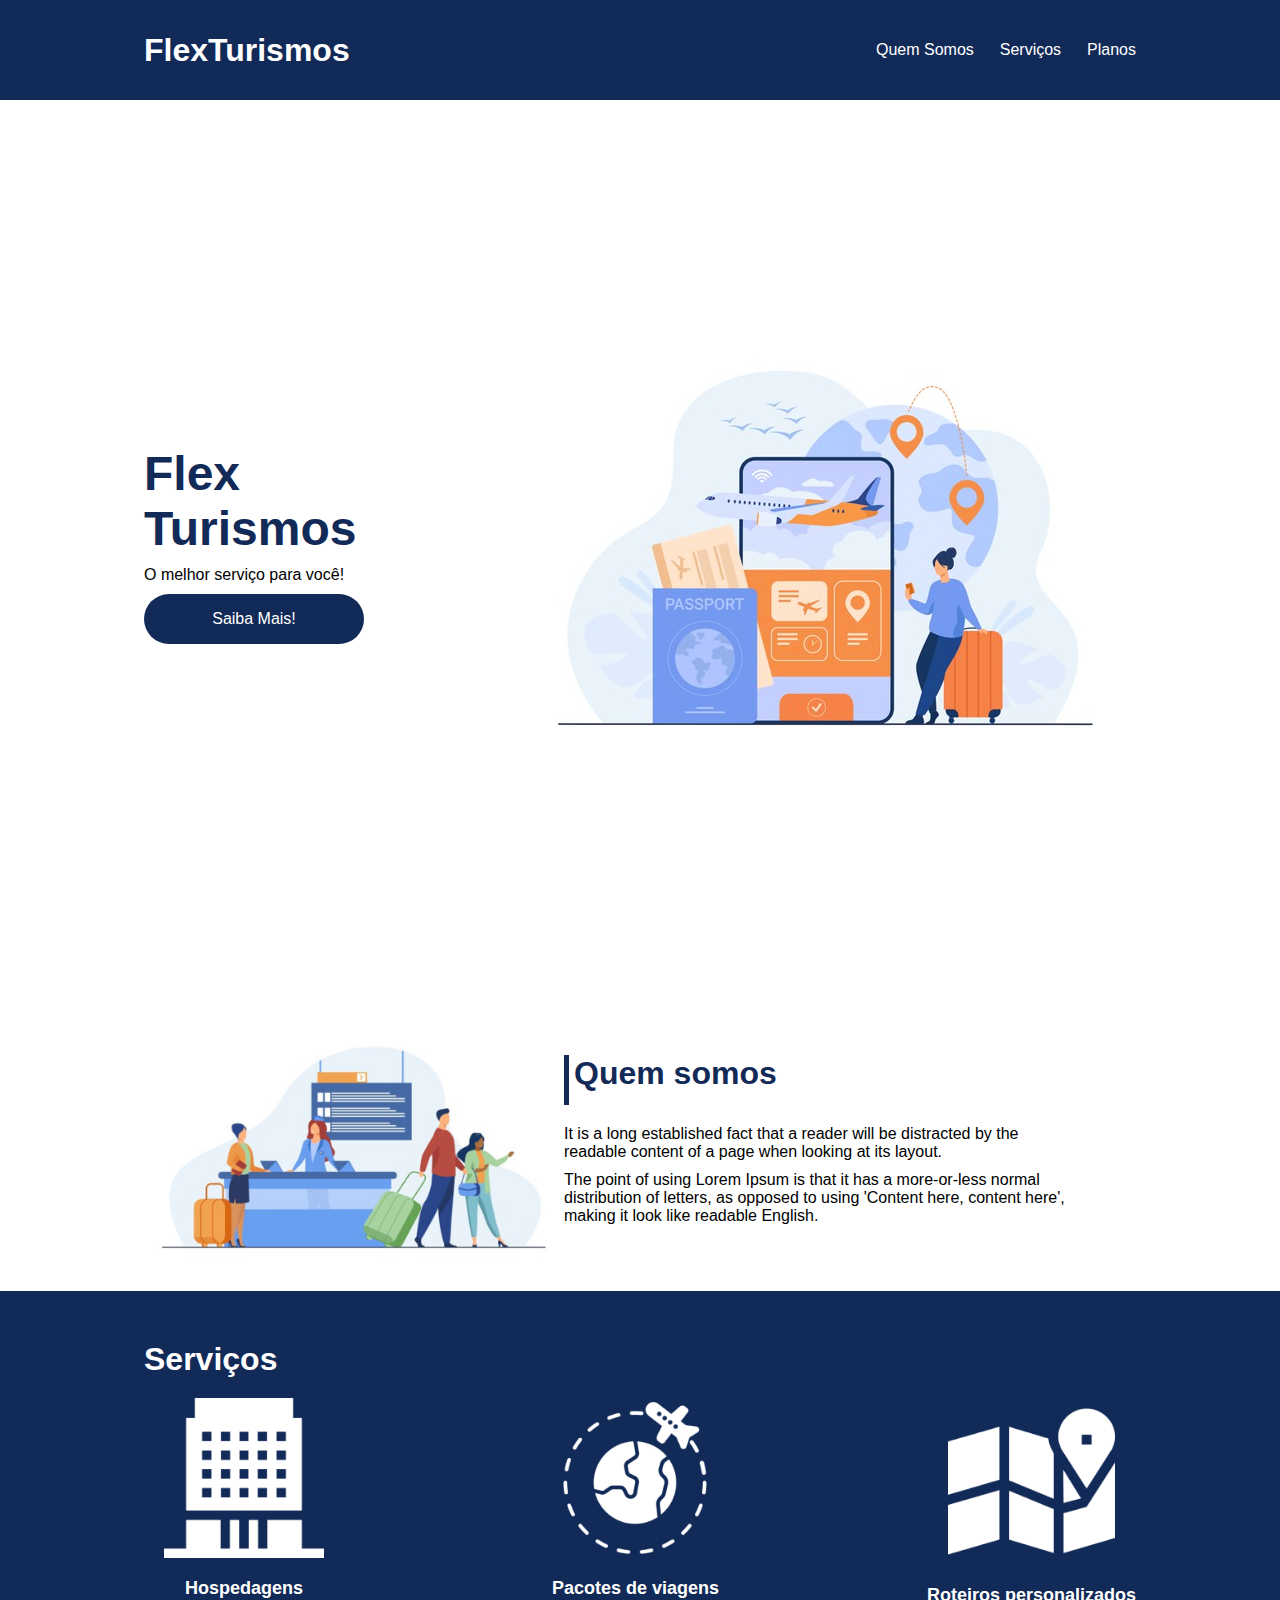
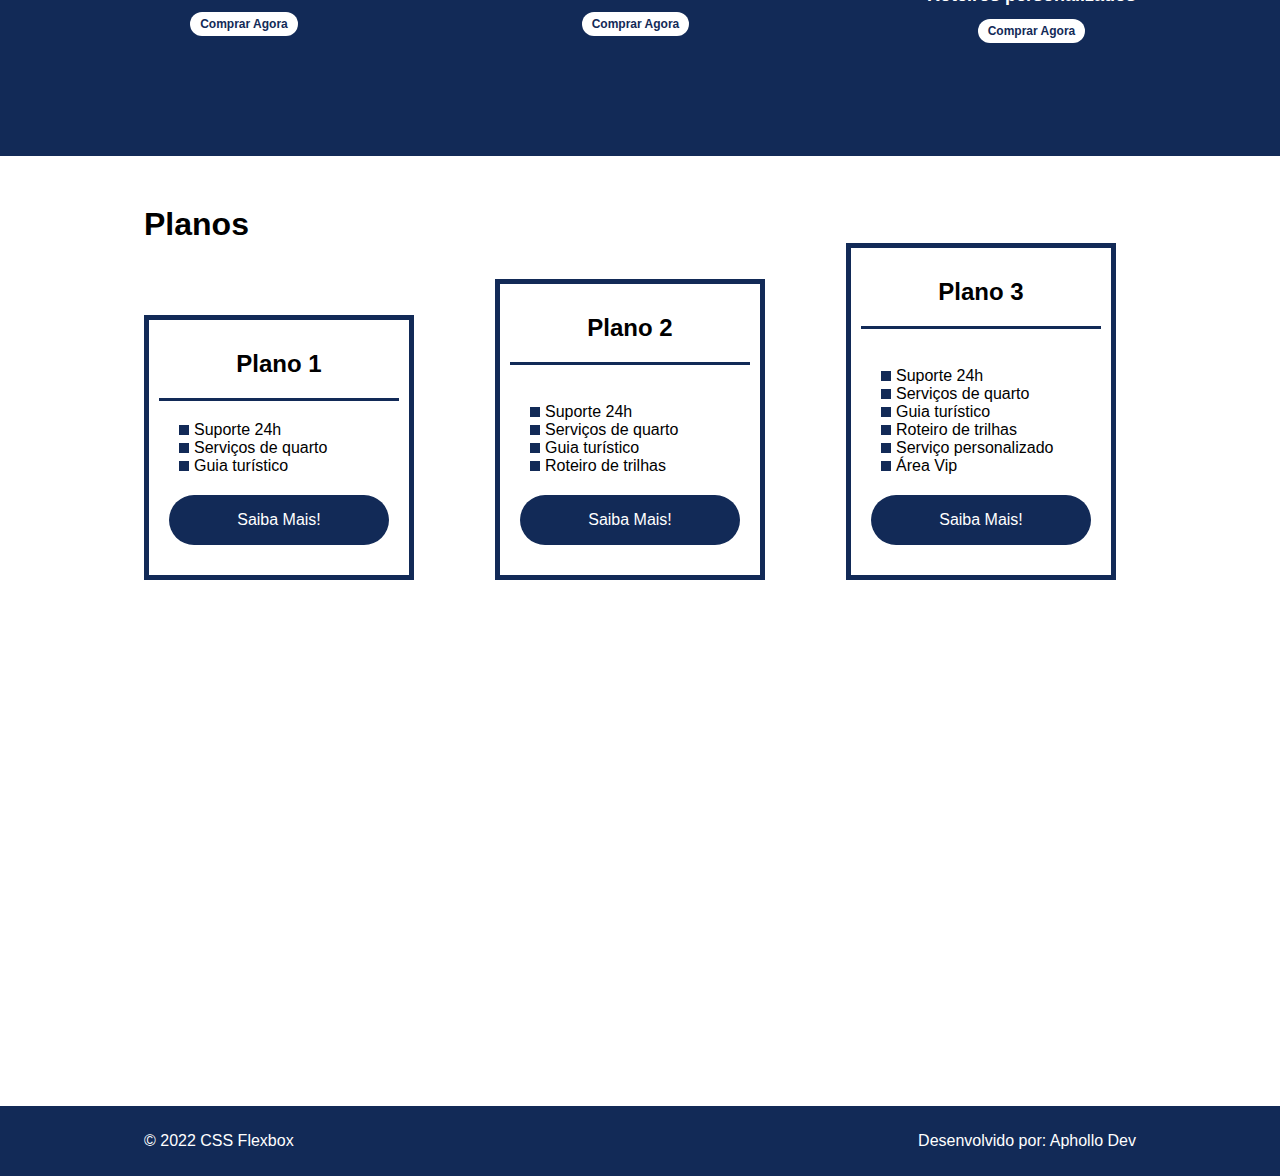
<file: html5-css3/desafio-flex-box/index.html>
<!DOCTYPE html>
<html lang="pt-br">
<head>
    <meta charset="UTF-8">
    <meta name="viewport" content="width=device-width, initial-scale=1.0">
    <title>Flex Turismos</title>
    <link rel="stylesheet" href="./style.css">
</head>
<body>
    <header>
        <div class="flex-container menu">
            <div>
                <h1>FlexTurismos</h1>
            </div>
            <ul class="list-items">
                <li><a href="#quem-somos">Quem Somos</a></li>
                <li><a href="#servicos">Serviços</a></li>
                <li><a href="#planos">Planos</a></li>
            </ul>
        </div>
    </header>

    <div class="flex-container apresentacao">
        <div class="texto-apresentacao">
            <h1>Flex <br>Turismos</h1>
            <p>O melhor serviço para você!</p>
            <a href="" class="btn">Saiba Mais!</a>
        </div>

        <div>
            <div><img src="./images/0-main.png" alt="banner de apresentação"></div>
        </div>
    </div>

    <div class="flex-container" id="quem-somos">
        <div>
            <h2>Quem somos</h2>
            <p>It is a long established fact that a reader will be distracted by the readable content of a page when looking at its layout. </p>
            <p>The point of using Lorem Ipsum is that it has a more-or-less normal distribution of letters, as opposed to using 'Content here, content here', making it look like readable English.</p>
        </div>
        <div>
            <img src="./images/1-quem-somos.png" alt="balcão de atendimento">
        </div>
    </div>

    <div class="container-externo">
        <div class="flex-container" id="servicos">
            <div>
                <h2>Serviços</h2>
            </div>
            <div class="list-servicos">
                <div class="item-servico">
                    <div><img src="./images/icon-2.png" alt="hospedagens"></div>
                    <p>Hospedagens</p>
                    <a href="#">Comprar Agora</a>
                </div>
                <div class="item-servico">
                   <div><img src="./images/icon-1.png" alt="pacote de viagens"></div>
                   <p>Pacotes de viagens</p>
                   <a href="#">Comprar Agora</a>
                </div>
                <div class="item-servico">
                    <div><img src="./images/icon-3.png" alt="roteiros personalizados"></div>
                    <p>Roteiros personalizados</p>
                    <a href="#">Comprar Agora</a>
                </div>
            </div>
        </div>
    </div>

    <div class="flex-container" id="planos">

        <div><h2>Planos</h2></div>

        <div class="list-planos">
            <div class="item-plano">
                <h3>Plano 1</h3>
                <ul>
                    <li>Suporte 24h</li>
                    <li>Serviços de quarto</li>
                    <li>Guia turístico</li>
                </ul>
                <a href="#" class="btn">Saiba Mais!</a>
            </div>
            <div class="item-plano">
                <h3>Plano 2</h3>
                <br>
                <ul>
                    <li>Suporte 24h</li>
                    <li>Serviços de quarto</li>
                    <li>Guia turístico</li>
                    <li>Roteiro de trilhas</li>
                </ul>
                <a href="#" class="btn">Saiba Mais!</a>
            </div>
            <div class="item-plano">
                <h3>Plano 3</h3>
                <br>
                <ul>
                    <li>Suporte 24h</li>
                    <li>Serviços de quarto</li>
                    <li>Guia turístico</li>
                    <li>Roteiro de trilhas</li>
                    <li>Serviço personalizado</li>
                    <li>Área Vip</li>
                </ul>
                <a href="#" class="btn">Saiba Mais!</a>
            </div>
        </div>
    </div>

    <footer>
        <div class="flex-container footer">
            <p>&copy; 2022 CSS Flexbox</p>
            <p>Desenvolvido por: Aphollo Dev</p>
        </div>
    </footer>
</body>
</html>
</file>
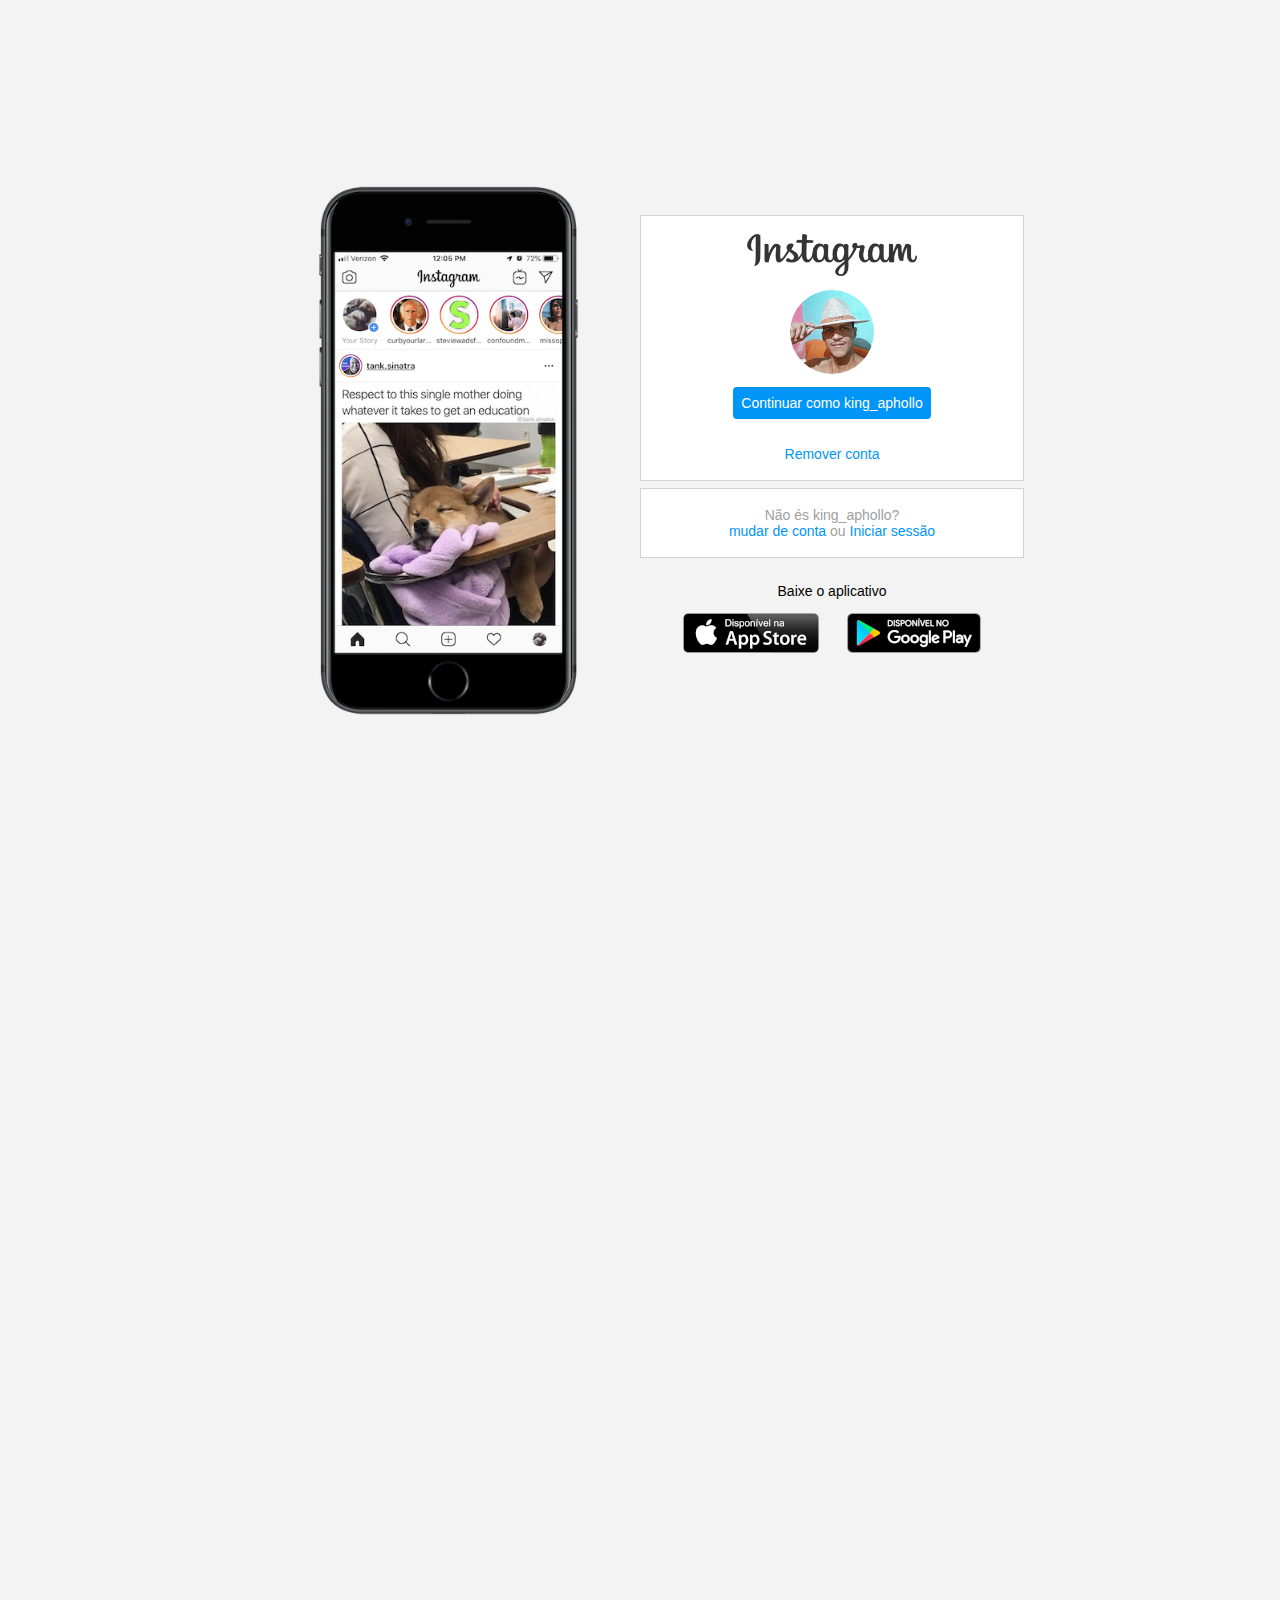
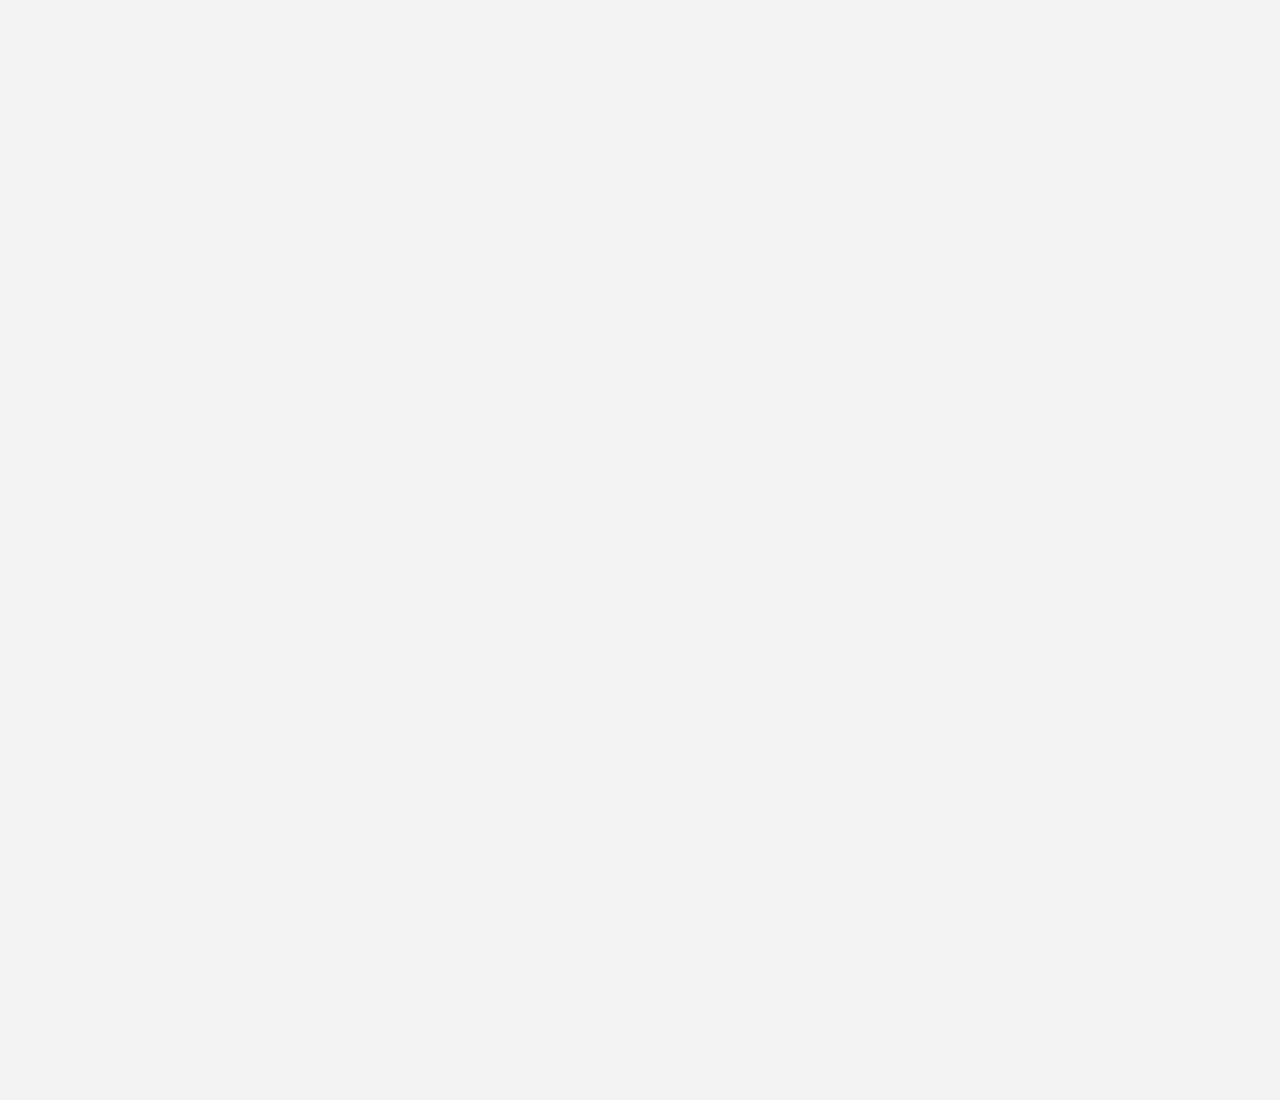
<file: html5-css3/desafio-instagram/index.html>
<!DOCTYPE html>
<html lang="pt-BR">
<head>
    <meta charset="UTF-8">
    <meta http-equiv="X-UA-Compatible" content="IE=edge">
    <meta name="viewport" content="width=device-width, initial-scale=1.0">
    <link rel="stylesheet" href="style.css">
    <title>Instagram</title>
</head>
<body>
    <div class="instagram-wrapper">
        <div class="instagram-phone">
            <img src="img/inst-phone.png" alt="cellphone">
        </div>
        <div class="instagram-continue">
            <div class="group">
                <img src="img/logo-instagram.png" class="instagram-logo" alt="instagram logo">
                <div class="profile-photo">
                    <img src="img/PHM.jpg" alt="photo perfil">
                </div>
                <a href="#" class="instagram-login">Continuar como king_aphollo</a>
                <a href="#" class="instagram-logout">Remover conta</a>
            </div>
            <div class="group">
                <p class="not-account">Não és king_aphollo?</p>
                <p class="not-account">
                    <span class="link-blue">mudar de conta</span> ou 
                    <span class="link-blue">Iniciar sessão</span>
                </p>
            </div>
            <div class="get-the-app">
                <p class="get-app">Baixe o aplicativo</p>
                <div class="download">
                    <a href="#" class="app-download"></a>
                    <a href="#" class="app-download"></a>
                </div>
            </div>
        </div>
    </div>
</body>
</html>
</file>
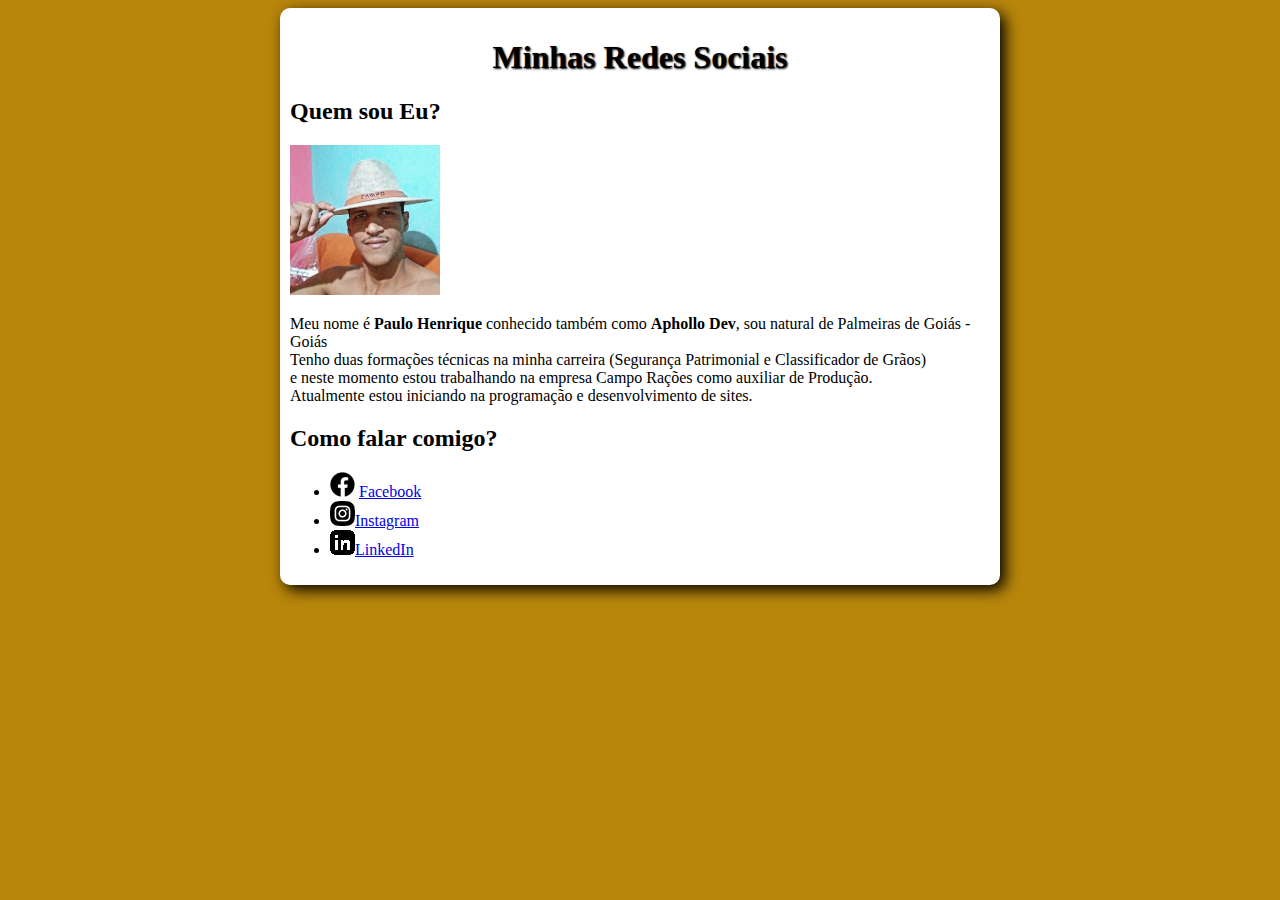
<file: html5-css3/desafio-pagina-pessoal/index.html>
<!DOCTYPE html>
<html lang="pt-br">
<head>
    <meta charset="UTF-8">
    <meta http-equiv="X-UA-Compatible" content="IE=edge">
    <meta name="viewport" content="width=device-width, initial-scale=1.0">
    <link rel="shotcut icon" href="Icon-python.ico" type="image/ico">
    <title>Social</title>
    <link rel="stylesheet" href="style.css">
</head>
<body>
            <article>
                <h1>Minhas Redes Sociais</h1>
                    <h2>Quem sou Eu?</h2>
                    <p><img src="PHM.jpg" alt="ImagemDoAutor"></p>
                    <p>Meu nome é <strong>Paulo Henrique</strong> conhecido também como <strong>Aphollo Dev</strong>, sou   natural de <addres>Palmeiras de Goiás - Goiás</addres> <br>
                        Tenho duas formações técnicas na minha carreira (Segurança Patrimonial e Classificador de Grãos) <br>
                        e neste momento estou trabalhando na empresa Campo Rações como auxiliar de Produção. <br>
                        Atualmente estou iniciando na programação e desenvolvimento de sites.
                    </p>
                    <h2>Como falar comigo?</h2>
                        <footer>
                    <ul>
                        <li>
                            <img src="facebook.png" alt="facebook"> <a href="https://www.facebook.com/profile.php?id=100072308138588" target="_blank" rel="external">Facebook</a></li>
                        <li>
                            <img src="instagram.png" alt="instagram"><a href="https://www.instagram.com/king_aphollo/" target="_blank" rel="external">Instagram</a></li>
                        <li>
                            <img src="linkedin.png" alt="linkedin"><a href="https://www.linkedin.com/in/paulo-henrique-aphollo-54b2a5238/" target="_blank" rel="external">LinkedIn</a>
                        </li>
                    </ul>
                        </footer>
            </article>
</body>
</html>
</file>
<file: html5-css3/desafio-flex-box/style.css>
*{
    margin: 0;
    padding: 0;
    font-family: 'Open Sans', sans-serif;
}
ul{
    list-style: none;
    margin: 0;
    padding: 0;
}
ul li a{
    text-decoration: none;
}
div img{
    display: block;
    width: 100%;
}
.flex-container{
    display: flex;
    max-width: 992px;
    margin: auto;
    width: 100%;
    min-width: 320px;
}
header{
    background-color: #122a57;
    height: 100px;
    display: flex;
    align-items: center;
    color: #fff;
}
header .list-items{
    display: flex;
    max-width: 260px;
    width: 100%;
    justify-content: space-between;
    align-items: center;
}
.list-items li a{
    color: #fff;
}
header .menu{
    justify-content: space-between;
}
.apresentacao{
    height: 100vh;
    align-items: center;
    justify-content: space-between;
}
.apresentacao .texto-apresentacao{
    min-height: 200px;
}
.texto-apresentacao h1{
    color: #122A57;
    font-size: 48px;
    margin-bottom: 10px;
}
.btn{
    background-color: #122a57;
    color: #fff;
    text-align: center;
    border-radius: 30px;
    width: 220px;
    display: block;
    text-decoration: none;
    height: 50px;
    line-height: 50px;
    margin-top: 10px;
    margin-bottom: 10px;
}
#quem-somos{
    flex-direction: row-reverse;
    align-items: center;
    justify-content: space-between;
}
#quem-somos h2{
    font-size: 32px;
    color: #122a57;
    display: flex;
    margin-bottom: 20px;
}
#quem-somos h2::before{
    content: "";
    height: 50px;
    width: 5px;
    margin-right: 5px;
    background-color: #122a57;
    position: relative;
}
#quem-somos p{
    margin-bottom: 10px;
    width: 90%;
}
#quem-somos img{
    min-width: 420px;
}
.container-externo{
    background-color: #122a57;
    width: 100%;
}
#servicos{
    flex-direction: column;
    padding-top: 50px;
    padding-bottom: 100px;
}
#servicos h2{
    color: #fff;
    font-size: 32px;
    margin-bottom: 20px;
}
.list-servicos{
    display: flex;
    justify-content: space-between;
}
.list-servicos .item-servico{
    text-align: center;
}
.item-servico a{
    width: 220px;
    background-color: #fff;
    border-radius: 30px;
    height: 50px;
    text-align: center;
    margin-top: 20px;
    line-height: 50px;
    padding: 5px 10px;
    color: #122a57;
    font-size: 12px;
    text-decoration: none;
    font-weight: 700;
}
.item-servico p{
    font-weight: 700;
    font-size: 18px;
    color: #fff;
    margin-top: 20px;
}
.item-servico img{
    width: 80%;
    margin: auto;
}
#planos{
    flex-direction: column;
    min-height: 100vh;
    padding-top: 50px;
}
#planos h2{
    font-size: 32px;
}
.list-planos{
    display: flex;
    align-items: flex-end;
    justify-content: space-between;
}
.item-plano{
    flex: 1;
    border: 5px solid #122a57;
    margin-right: 20px;
    padding: 10px;
    max-width: 240px;
}
.item-plano .btn{
    margin: auto;
    margin-bottom: 20px;
}
.item-plano h3{
    font-size: 24px;
    display: flex;
    flex-direction: column;
    text-align: center;
    margin-top: 20px;
}
.item-plano h3::after{
    content: "";
    background-color: #122a57;
    width: 100%;
    height: 3px;
    margin-top: 20px;
    margin-bottom: 10px;
}
.item-plano ul{
    padding: 10px 20px;
    display: flex;
    flex-direction: column;
    margin-bottom: 10px;
}
.item-plano ul li{
    display: flex;
    flex-wrap: nowrap;
    align-items: center;
}
.item-plano ul li::before{
    content: "";
    width: 10px;
    height: 10px;
    background-color: #122a57;
    margin-right: 5px;
}
footer{
    background-color: #122a57;
    height: 70px;
    display: flex;
    align-items: center;
}
footer .footer{
    justify-content: space-between;
    color: #fff;
}
/* mobile */]
@media(max-width: 992px){
    .flex-container{
        flex-direction: column;
    }
    .apresentacao{
        flex-direction: column-reverse;
    }
    .apresentacao .texto-apresentacao{
        width: 100%;
    }
    #quem-somos{
        flex-direction: column-reverse;
    }
    #quem-somos img{
        min-width: 320px;
        margin: auto;
    }
    .list-servicos{
        flex-direction: column;
    }
    .item-servico img{
        width: 50%;
        margin: auto;
    }
    .list-planos{
        flex-direction: column;
        align-items: flex-start;
        margin-bottom: 20px;
    }
    .list-planos .item-plano{
        max-width: 90%;
        margin: auto;
        width: 100%;
        margin-bottom: 20px;
    }
}
</file>
<file: html5-css3/desafio-instagram/style.css>
*{
    padding: 0;
    margin: 0;
    box-sizing: border-box;
    text-decoration: none;
    font-family: sans-serif;
    font-size: 14px;
}

body{
    width: 100%;
    min-height: 300vh;
    background-color: rgb(243, 243, 243);
    margin: 0;
    padding: 0;
    display: flex;
    justify-content: center;
}

.instagram-wrapper{
    display: flex;
    align-items: center;
    justify-content: start;
    width: 60%;
    height: 100vh;
}

.instagram-phone{
    display: flex;
    align-items: center;
    justify-content: center;
    width: 50%;
}

.instagram-phone img{
    height: 38rem;
}

.instagram-continue{
    display: flex;
    align-items: center;
    justify-content: space-around;
    flex-direction: column;
    width: 50%;
    min-height: 34rem;
}

.group{
    display: flex;
    justify-content: space-between;
    align-items: center;
    flex-direction: column;
    background-color: #ffffff;
    width: 100%;
    padding: 1.3rem 0;
    border: 1px solid lightgray;
}

.group:nth-child(1){
    min-height: 19rem;
}

.instagram-logo{
    height: 3rem;
}

.profile-photo{
    display: flex;
    justify-content: center;
    align-items: center;
    border-radius: 50%;
    overflow: hidden;
}

.profile-photo img{
    height: 6rem;
}

.instagram-login{
    background-color: #0095f6;
    color: #ffffff;
    padding: 8px;
    border-radius: 4px;
}

.instagram-logout{
    color: #0095f6;
    margin-top: 1rem;
}

.not-account{
    color: rgb(160, 160, 160);
}

.link-blue{
    color: #0095f6;
}

.get-the-app{
    display: flex;
    flex-direction: column;
    align-items: center;
    justify-content: center;
    width: 100%;
    padding: 1.3rem 0;
}

.download{
    display: flex;
    width: 100%;
    justify-content: space-evenly;
    align-items: center;
    padding: 1rem;
}

.app-download{
    height: 3rem;
    width: 10rem;
    background-color: cover;
}

.app-download:nth-child(1){
    background-image: url(./img/app-store-botao-2.png);
    border-radius: 5px;
    width: 136px;
    height: 40px;
}

.app-download:nth-child(2){
    background-image: url(./img/app-botao-2.png);
    width: 134px; 
    height: 40px;
    border-radius: 5px;
}

@media(max-width: 1024px){
    .instagram-wrapper{
        width: 90%;
    }
}

@media{max-width: 650px;}{
    .instagram-wrapper{
        width: 90%;
    }

    .instagram-phone{
        display: none;
    }

    .instagram-continue{
        width: 100%;
    }
}
</file>
<file: html5-css3/desafio-pagina-pessoal/style.css>
@charset "UTF-8";

body{
    background-color: darkgoldenrod;
}

article{
    background-color: white;
    width: 700px;
    padding: 10px;
    margin: auto;
    border-radius: 10px;
    box-shadow: 5px 5px 15px;
}

h1{
    text-align: center;
    text-shadow: 1px 1px 2px;
}
</file>
